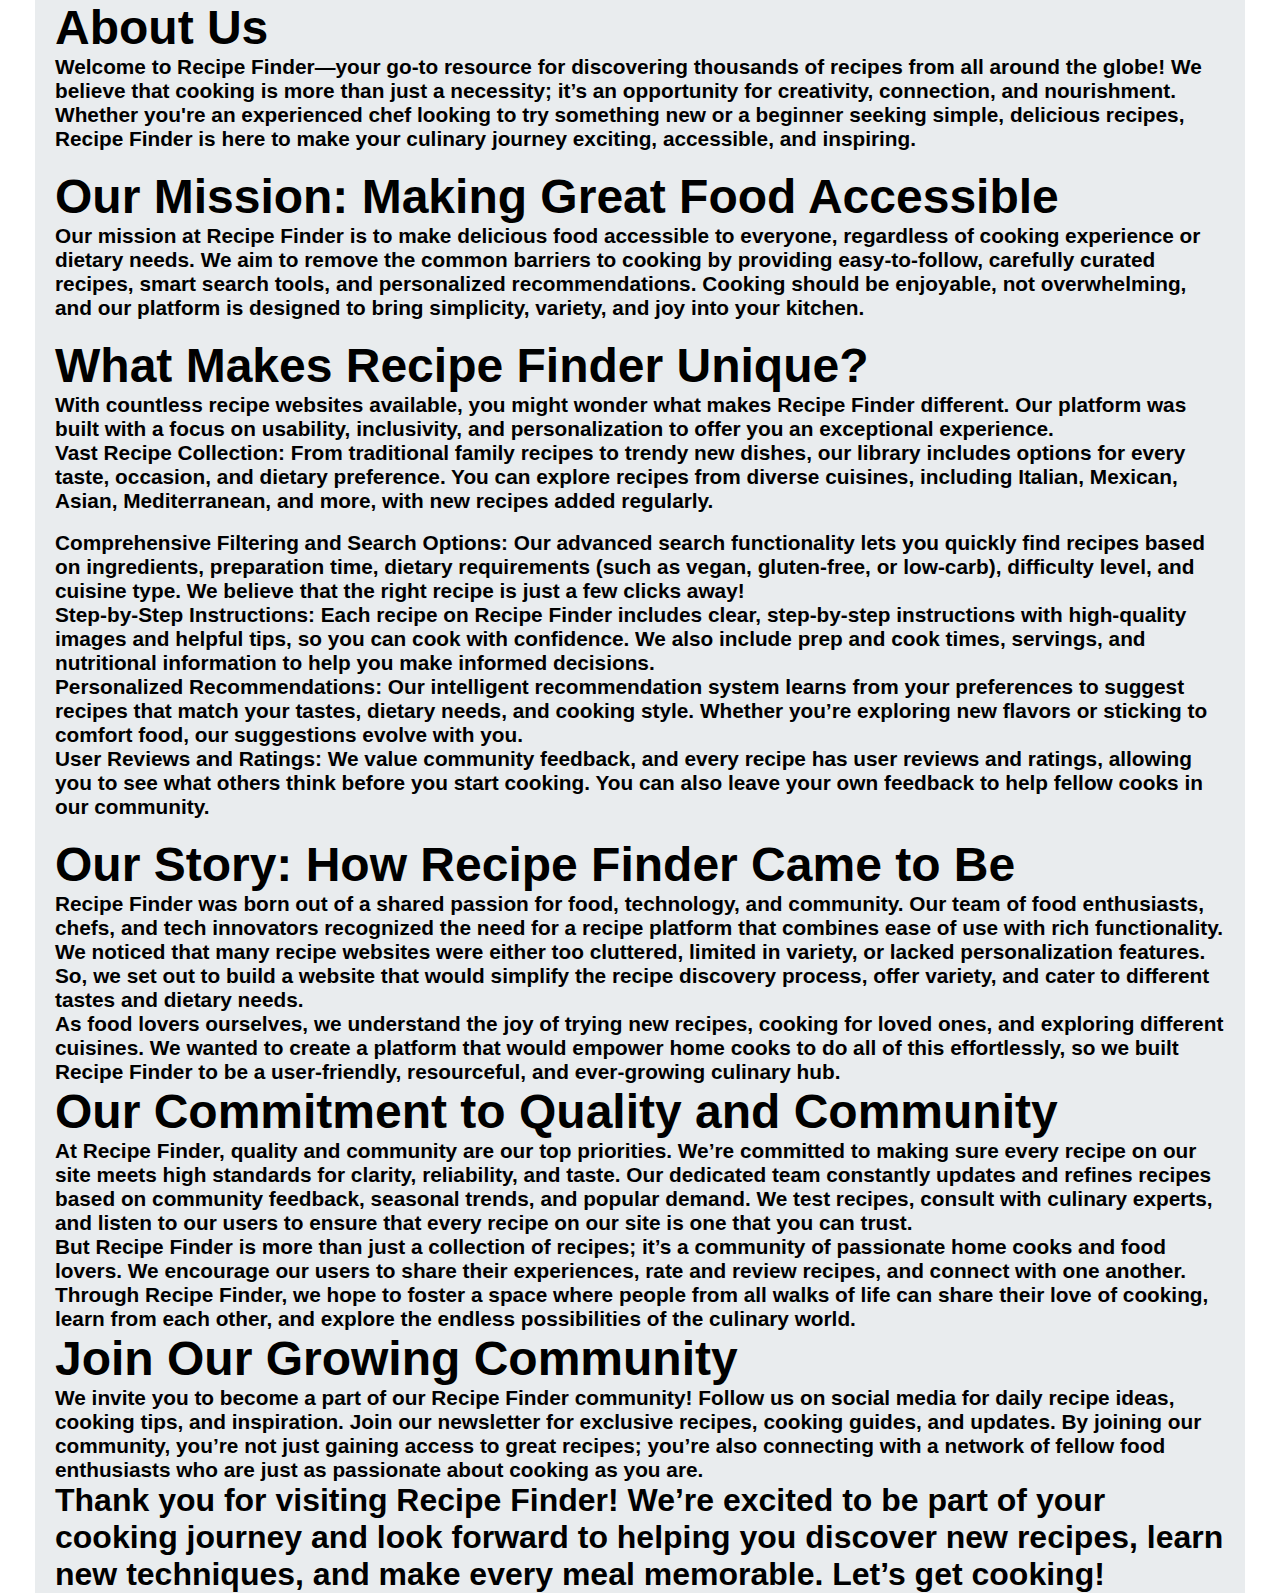
<file: abcd.html>
<!DOCTYPE html>
<html lang="en">
<head>
    <meta charset="UTF-8">
    <meta name="viewport" content="width=device-width, initial-scale=1.0">
    <link rel="stylesheet" href="about.css">
    <title>About Us</title>
</head>
<body>
    <div class="container">
        <div class="container-content">
            <h1>
                About Us

            </h1>
            <h3>
                Welcome to Recipe Finder—your go-to resource for discovering thousands of recipes from all around the globe! We believe that cooking is more than just a necessity; it’s an opportunity for creativity, connection, and nourishment. Whether you're an experienced chef looking to try something new or a beginner seeking simple, delicious recipes, Recipe Finder is here to make your culinary journey exciting, accessible, and inspiring.
            </h3><br>
            <h1>Our Mission: Making Great Food Accessible</h1>
            <h3>Our mission at Recipe Finder is to make delicious food accessible to everyone, regardless of cooking experience or dietary needs. We aim to remove the common barriers to cooking by providing easy-to-follow, carefully curated recipes, smart search tools, and personalized recommendations. Cooking should be enjoyable, not overwhelming, and our platform is designed to bring simplicity, variety, and joy into your kitchen.</h3><br>
            
            <h1>What Makes Recipe Finder Unique?</h1>
            <h3>With countless recipe websites available, you might wonder what makes Recipe Finder different. Our platform was built with a focus on usability, inclusivity, and personalization to offer you an exceptional experience.</h3>
            <h3>Vast Recipe Collection: From traditional family recipes to trendy new dishes, our library includes options for every taste, occasion, and dietary preference. You can explore recipes from diverse cuisines, including Italian, Mexican, Asian, Mediterranean, and more, with new recipes added regularly.
            </h3><br>
            <h3>Comprehensive Filtering and Search Options: Our advanced search functionality lets you quickly find recipes based on ingredients, preparation time, dietary requirements (such as vegan, gluten-free, or low-carb), difficulty level, and cuisine type. We believe that the right recipe is just a few clicks away!</h3>
            <h3>Step-by-Step Instructions: Each recipe on Recipe Finder includes clear, step-by-step instructions with high-quality images and helpful tips, so you can cook with confidence. We also include prep and cook times, servings, and nutritional information to help you make informed decisions.</h3>
            <h3>Personalized Recommendations: Our intelligent recommendation system learns from your preferences to suggest recipes that match your tastes, dietary needs, and cooking style. Whether you’re exploring new flavors or sticking to comfort food, our suggestions evolve with you.</h3>
            <h3>User Reviews and Ratings: We value community feedback, and every recipe has user reviews and ratings, allowing you to see what others think before you start cooking. You can also leave your own feedback to help fellow cooks in our community.</h3><br>


            <h1>Our Story: How Recipe Finder Came to Be</h1>
            <h3>Recipe Finder was born out of a shared passion for food, technology, and community. Our team of food enthusiasts, chefs, and tech innovators recognized the need for a recipe platform that combines ease of use with rich functionality. We noticed that many recipe websites were either too cluttered, limited in variety, or lacked personalization features. So, we set out to build a website that would simplify the recipe discovery process, offer variety, and cater to different tastes and dietary needs.</h3>
            <h3>As food lovers ourselves, we understand the joy of trying new recipes, cooking for loved ones, and exploring different cuisines. We wanted to create a platform that would empower home cooks to do all of this effortlessly, so we built Recipe Finder to be a user-friendly, resourceful, and ever-growing culinary hub.</h3>

            <h1>Our Commitment to Quality and Community</h1>
            <h3>At Recipe Finder, quality and community are our top priorities. We’re committed to making sure every recipe on our site meets high standards for clarity, reliability, and taste. Our dedicated team constantly updates and refines recipes based on community feedback, seasonal trends, and popular demand. We test recipes, consult with culinary experts, and listen to our users to ensure that every recipe on our site is one that you can trust.</h3>
            <h3>But Recipe Finder is more than just a collection of recipes; it’s a community of passionate home cooks and food lovers. We encourage our users to share their experiences, rate and review recipes, and connect with one another. Through Recipe Finder, we hope to foster a space where people from all walks of life can share their love of cooking, learn from each other, and explore the endless possibilities of the culinary world.</h3>

            <h1>Join Our Growing Community</h1>
            <h3>We invite you to become a part of our Recipe Finder community! Follow us on social media for daily recipe ideas, cooking tips, and inspiration. Join our newsletter for exclusive recipes, cooking guides, and updates. By joining our community, you’re not just gaining access to great recipes; you’re also connecting with a network of fellow food enthusiasts who are just as passionate about cooking as you are.</h3>
            <h2>Thank you for visiting Recipe Finder! We’re excited to be part of your cooking journey and look forward to helping you discover new recipes, learn new techniques, and make every meal memorable. Let’s get cooking!

            </h2>

        </div>
    </div>
    
</body>
</html>
</file>
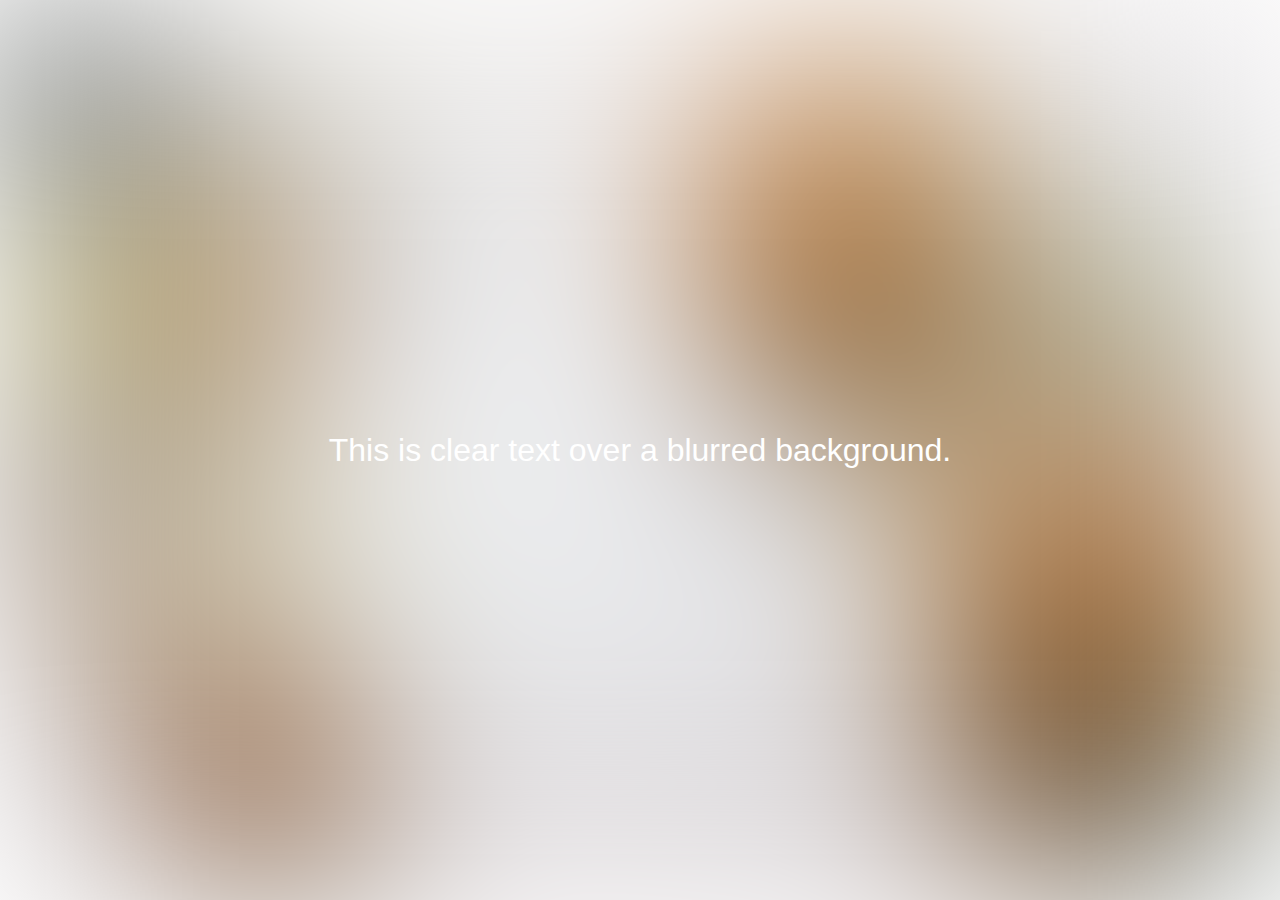
<file: experiment.html>
<!DOCTYPE html>
<html lang="en">
<head>
  <meta charset="UTF-8">
  <meta name="viewport" content="width=device-width, initial-scale=1.0">
  <title>Blurred Background</title>
  <style>
    body {
      margin: 0;
      font-family: Arial, sans-serif;
    }

    .container {
      position: relative;
      width: 100%;
      height: 100vh;
      overflow: hidden; /* Ensures no content spills out */
      display: flex;
      align-items: center;
      justify-content: center;
      color: white;
    }

    .container::before {
      content: '';
      position: absolute;
      top: 0;
      left: 0;
      width: 100%;
      height: 100%;
      background: url('a.jpg') no-repeat center center / cover;
      filter: blur(100px); /* Blurs the background */
      z-index: -1; /* Puts the background behind the content */
    }

    .content {
      position: relative;
      font-size: 2rem;
      z-index: 1; /* Ensures it stays above the blurred background */
      text-align: center;
    }
  </style>
</head>
<body>
  <div class="container">
    <div class="content">
      This is clear text over a blurred background.
    </div>
  </div>
</body>
</html>
</file>
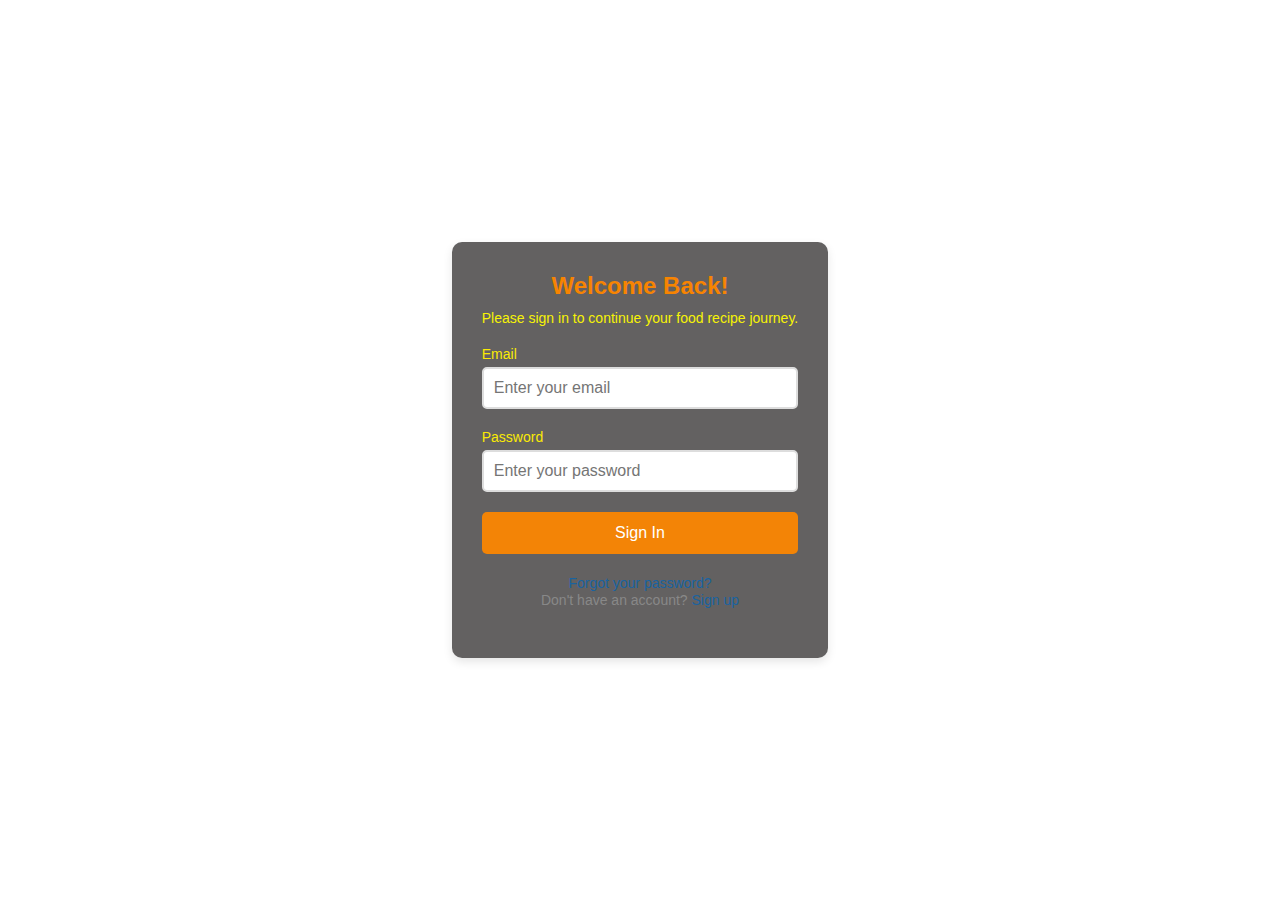
<file: login.html>
<!DOCTYPE html>
<html lang="en">
<head>
    <meta charset="UTF-8">
    <meta name="viewport" content="width=device-width, initial-scale=1.0">
    <meta http-equiv="X-UA-Compatible" content="ie=edge">
    <title>Foodie - Sign In</title>
    <link rel="stylesheet" href="login.css">
</head>
<body>
    <div class="container">
        <div class="form-container">
            <h1>Welcome Back!</h1>
            <p>Please sign in to continue your food recipe journey.</p>
            <form action="#" method="post" id="signInForm">
                <div class="input-group">
                    <label for="email">Email</label>
                    <input type="email" id="email" name="email" required placeholder="Enter your email">
                </div>
                <div class="input-group">
                    <label for="password">Password</label>
                    <input type="password" id="password" name="password" required placeholder="Enter your password">
                </div>
                <div class="input-group">
                    <button type="submit" id="signInBtn">Sign In</button>
                </div>
                <div class="options">
                    <a href="#">Forgot your password?</a>
                    <p>Don't have an account? <a href="#">Sign up</a></p>
                </div>
            </form>
        </div>
    </div>
</body>
</html>
</file>
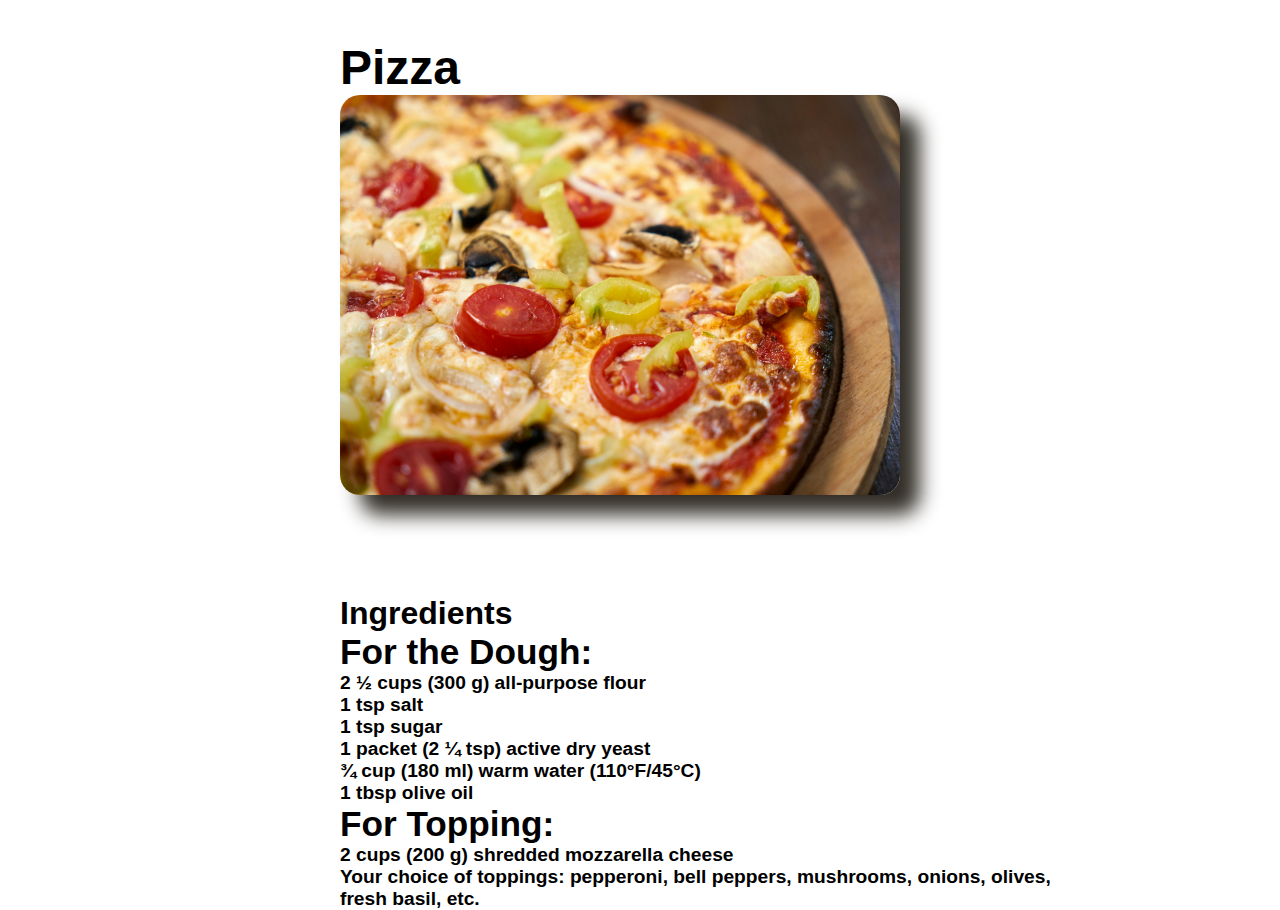
<file: rec2.html>
<!DOCTYPE html>
<html lang="en">
<head>
    <meta charset="UTF-8">
    <meta name="viewport" content="width=device-width, initial-scale=1.0">
    <link rel="stylesheet" href="recipe1.css">
    <title>Pizza</title>
</head>
<body>
    <div class="container">
        <div class="container-child">
            <h1>Pizza</h1>
            <div class="img">
                <img src="rec2.jpg" alt="" height="400px"  width="560px">
            </div>
            <div class="ingredient">
                  <h2>Ingredients</h2>
                  <h3>For the Dough:</h3>
                  <ul>
                    <li><h4>2 ½ cups (300 g) all-purpose flour</h4></li>
                    <li><h4>1 tsp salt</h4></li>
                    <li><h4>1 tsp sugar</h4></li>
                    <li><h4>1 packet (2 ¼ tsp) active dry yeast</h4></li>
                    <li><h4>¾ cup (180 ml) warm water (110°F/45°C)</h4></li>
                    <li><h4>1 tbsp olive oil</h4></li>
                    <!-- <li><h4>8-10 cashew nuts</h4></li>
                    <li><h4>1 teaspoon cumin seeds</h4></li>
                    <li><h4>1 teaspoon coriander powder</h4></li>
                    <li><h4>1 teaspoon garam masala</h4></li>
                    <li><h4>1 teaspoon red chili powder (adjust to taste)</h4></li>
                    <li><h4>1/2 teaspoon turmeric powder</h4></li>
                    <li><h4>1 teaspoon kasuri methi (dried fenugreek leaves)</h4></li>
                    <li><h4>1/4 cup heavy cream</h4></li>
                    <li><h4>Salt to taste</h4></li>
                    <li><h4>1 cup water</h4></li><br> -->

                  </ul>
                  <h3>For Topping:</h3>
                  <ul>
                    <li><h4>2 cups (200 g) shredded mozzarella cheese</h4></li>
                    <li><h4>Your choice of toppings: pepperoni, bell peppers, mushrooms, onions, olives, fresh basil, etc.</h4></li>

                    
                  </ul>
            </div>

        </div>

    </div>
    
</body>
</html>
</file>
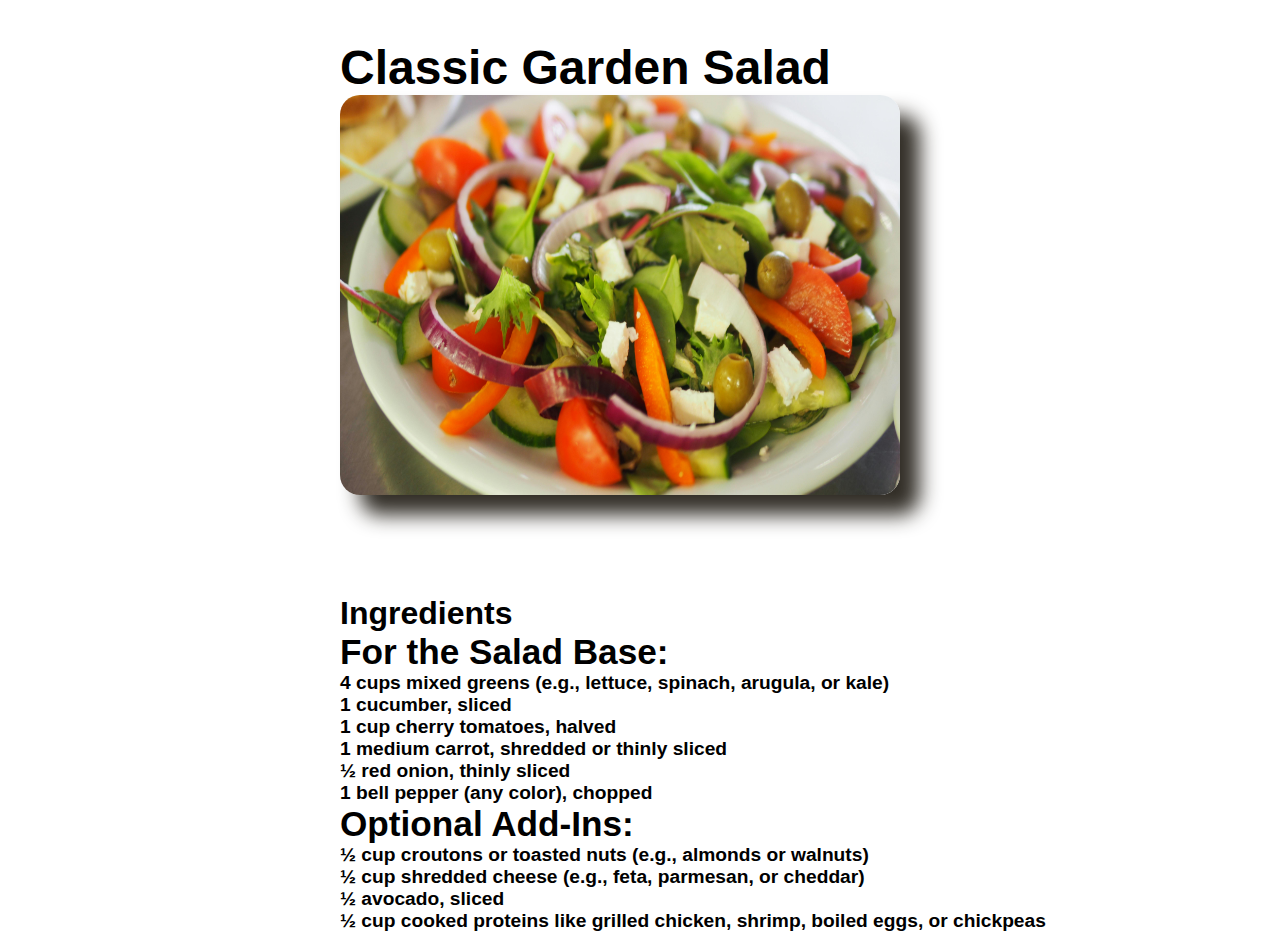
<file: rec3.html>
<!DOCTYPE html>
<html lang="en">
<head>
    <meta charset="UTF-8">
    <meta name="viewport" content="width=device-width, initial-scale=1.0">
    <link rel="stylesheet" href="recipe1.css">
    <title>Salad</title>
</head>
<body>
    <div class="container">
        <div class="container-child">
            <h1>Classic Garden Salad</h1>
            <div class="img">
                <img src="rec3.jpg" alt="" height="400px"  width="560px">
            </div>
            <div class="ingredient">
                  <h2>Ingredients</h2>
                  <h3>For the Salad Base:</h3>
                  <ul>
                    <li><h4>4 cups mixed greens (e.g., lettuce, spinach, arugula, or kale)</h4></li>
                    <li><h4>1 cucumber, sliced</h4></li>
                    <li><h4>1 cup cherry tomatoes, halved</h4></li>
                    <li><h4>1 medium carrot, shredded or thinly sliced</h4></li>
                    <li><h4>½ red onion, thinly sliced </h4></li>
                    <li><h4>1 bell pepper (any color), chopped</h4></li>
                    <!-- <li><h4>8-10 cashew nuts</h4></li>
                    <li><h4>1 teaspoon cumin seeds</h4></li>
                    <li><h4>1 teaspoon coriander powder</h4></li>
                    <li><h4>1 teaspoon garam masala</h4></li>
                    <li><h4>1 teaspoon red chili powder (adjust to taste)</h4></li>
                    <li><h4>1/2 teaspoon turmeric powder</h4></li>
                    <li><h4>1 teaspoon kasuri methi (dried fenugreek leaves)</h4></li>
                    <li><h4>1/4 cup heavy cream</h4></li>
                    <li><h4>Salt to taste</h4></li>
                    <li><h4>1 cup water</h4></li><br> -->

                  </ul>
                  <h3>Optional Add-Ins:</h3>
                  <ul>
                    <li><h4>½ cup croutons or toasted nuts (e.g., almonds or walnuts)</h4></li>
                    <li><h4>½ cup shredded cheese (e.g., feta, parmesan, or cheddar)</h4></li>
                    <li><h4>½ avocado, sliced</h4></li>
                    <li><h4>½ cup cooked proteins like grilled chicken, shrimp, boiled eggs, or chickpeas</h4></li>

                    
                  </ul>
            </div>

        </div>

    </div>
    
</body>
</html>
</file>
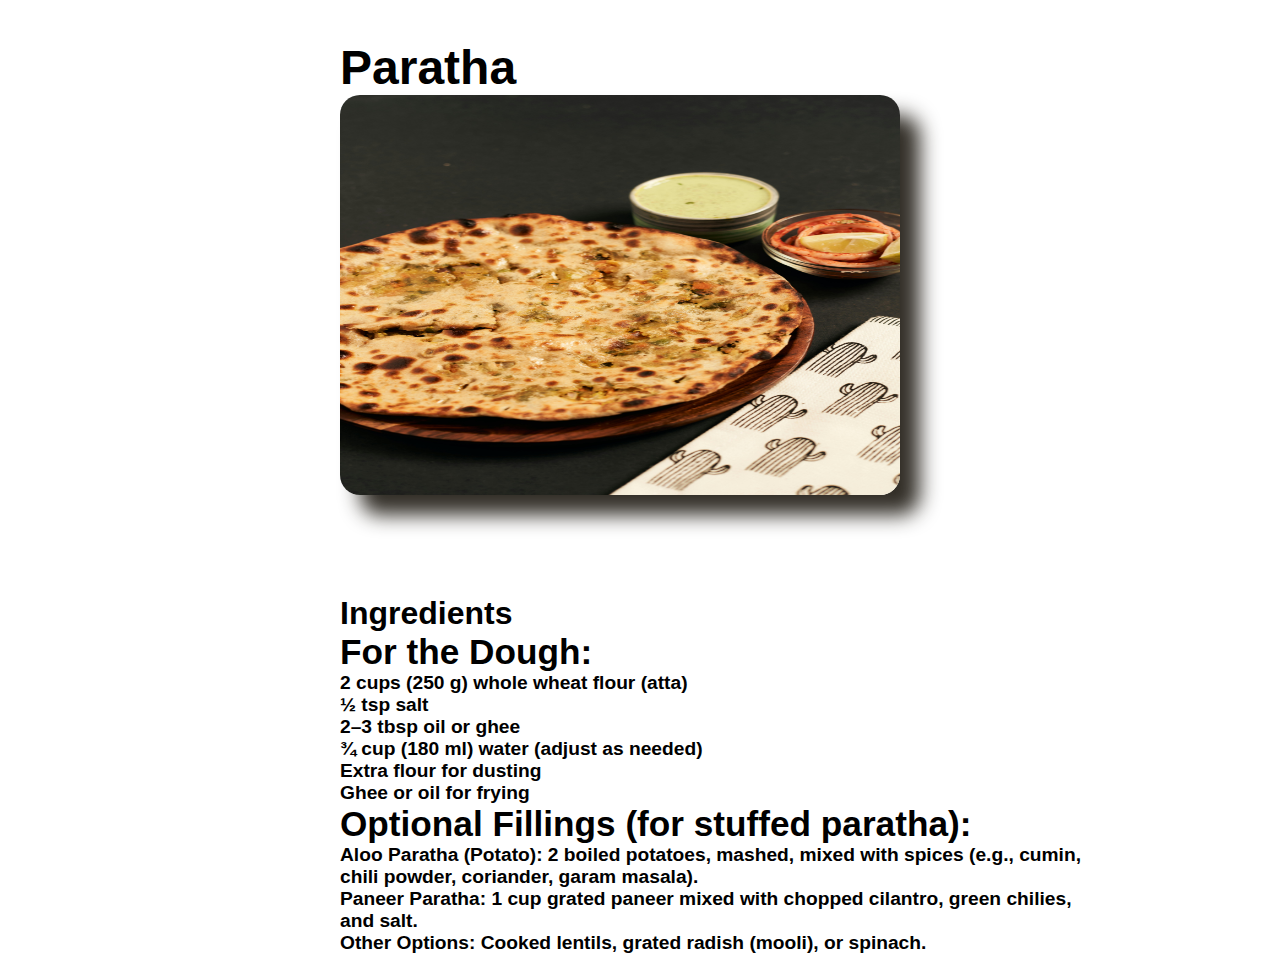
<file: rec4.html>
<!DOCTYPE html>
<html lang="en">
<head>
    <meta charset="UTF-8">
    <meta name="viewport" content="width=device-width, initial-scale=1.0">
    <link rel="stylesheet" href="recipe1.css">
    <title>Paratha</title>
</head>
<body>
    <div class="container">
        <div class="container-child">
            <h1>Paratha</h1>
            <div class="img">
                <img src="recc4.jpg" alt="" height="400px"  width="560px">
            </div>
            <div class="ingredient">
                  <h2>Ingredients</h2>
                  <h3>For the Dough:</h3>
                  <ul>
                    <li><h4>2 cups (250 g) whole wheat flour (atta)</h4></li>
                    <li><h4>½ tsp salt</h4></li>
                    <li><h4>2–3 tbsp oil or ghee</h4></li>
                    <li><h4>¾ cup (180 ml) water (adjust as needed)</h4></li>
                    <li><h4>Extra flour for dusting</h4></li>
                    <li><h4>Ghee or oil for frying</h4></li>
                    <!-- <li><h4>8-10 cashew nuts</h4></li>
                    <li><h4>1 teaspoon cumin seeds</h4></li>
                    <li><h4>1 teaspoon coriander powder</h4></li>
                    <li><h4>1 teaspoon garam masala</h4></li>
                    <li><h4>1 teaspoon red chili powder (adjust to taste)</h4></li>
                    <li><h4>1/2 teaspoon turmeric powder</h4></li>
                    <li><h4>1 teaspoon kasuri methi (dried fenugreek leaves)</h4></li>
                    <li><h4>1/4 cup heavy cream</h4></li>
                    <li><h4>Salt to taste</h4></li>
                    <li><h4>1 cup water</h4></li><br> -->

                  </ul>
                  <h3>Optional Fillings (for stuffed paratha):</h3>
                  <ul>
                    <li><h4>Aloo Paratha (Potato): 2 boiled potatoes, mashed, mixed with spices (e.g., cumin, chili powder, coriander, garam masala).</h4></li>
                    <li><h4>Paneer Paratha: 1 cup grated paneer mixed with chopped cilantro, green chilies, and salt.</h4></li>
                    <li><h4>Other Options: Cooked lentils, grated radish (mooli), or spinach.</h4></li>

                    
                  </ul>
            </div>

        </div>

    </div>
    
</body>
</html>
</file>
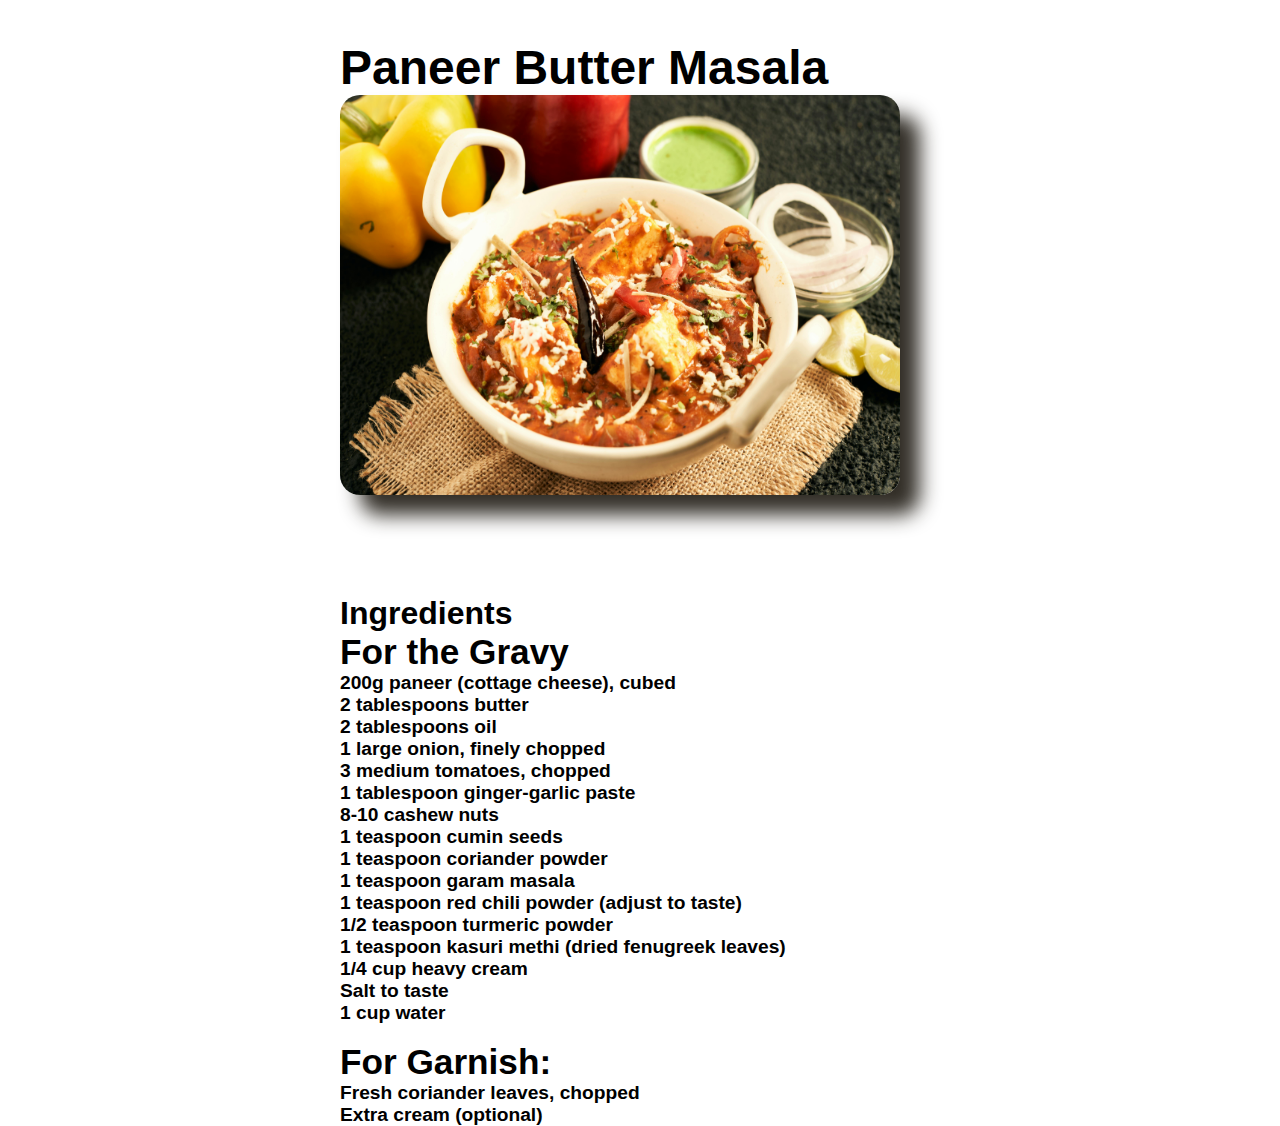
<file: recipe1.html>
<!DOCTYPE html>
<html lang="en">
<head>
    <meta charset="UTF-8">
    <meta name="viewport" content="width=device-width, initial-scale=1.0">
    <link rel="stylesheet" href="recipe1.css">
    <title>Document</title>
</head>
<body>
    <div class="container">
        <div class="container-child">
            <h1>Paneer Butter Masala</h1>
            <div class="img">
                <img src="a22.jpg" alt="" height="400px"  width="560px">
            </div>
            <div class="ingredient">
                  <h2>Ingredients</h2>
                  <h3>For the Gravy</h3>
                  <ul>
                    <li><h4>200g paneer (cottage cheese), cubed</h4></li>
                    <li><h4>2 tablespoons butter</h4></li>
                    <li><h4>2 tablespoons oil</h4></li>
                    <li><h4>1 large onion, finely chopped</h4></li>
                    <li><h4>3 medium tomatoes, chopped</h4></li>
                    <li><h4>1 tablespoon ginger-garlic paste</h4></li>
                    <li><h4>8-10 cashew nuts</h4></li>
                    <li><h4>1 teaspoon cumin seeds</h4></li>
                    <li><h4>1 teaspoon coriander powder</h4></li>
                    <li><h4>1 teaspoon garam masala</h4></li>
                    <li><h4>1 teaspoon red chili powder (adjust to taste)</h4></li>
                    <li><h4>1/2 teaspoon turmeric powder</h4></li>
                    <li><h4>1 teaspoon kasuri methi (dried fenugreek leaves)</h4></li>
                    <li><h4>1/4 cup heavy cream</h4></li>
                    <li><h4>Salt to taste</h4></li>
                    <li><h4>1 cup water</h4></li><br>

                  </ul>
                  <h3>For Garnish:</h3>
                  <ul>
                    <li><h4>Fresh coriander leaves, chopped</h4></li>
                    <li><h4>Extra cream (optional)</h4></li>

                    
                  </ul>
            </div>

        </div>

    </div>
    
</body>
</html>
</file>
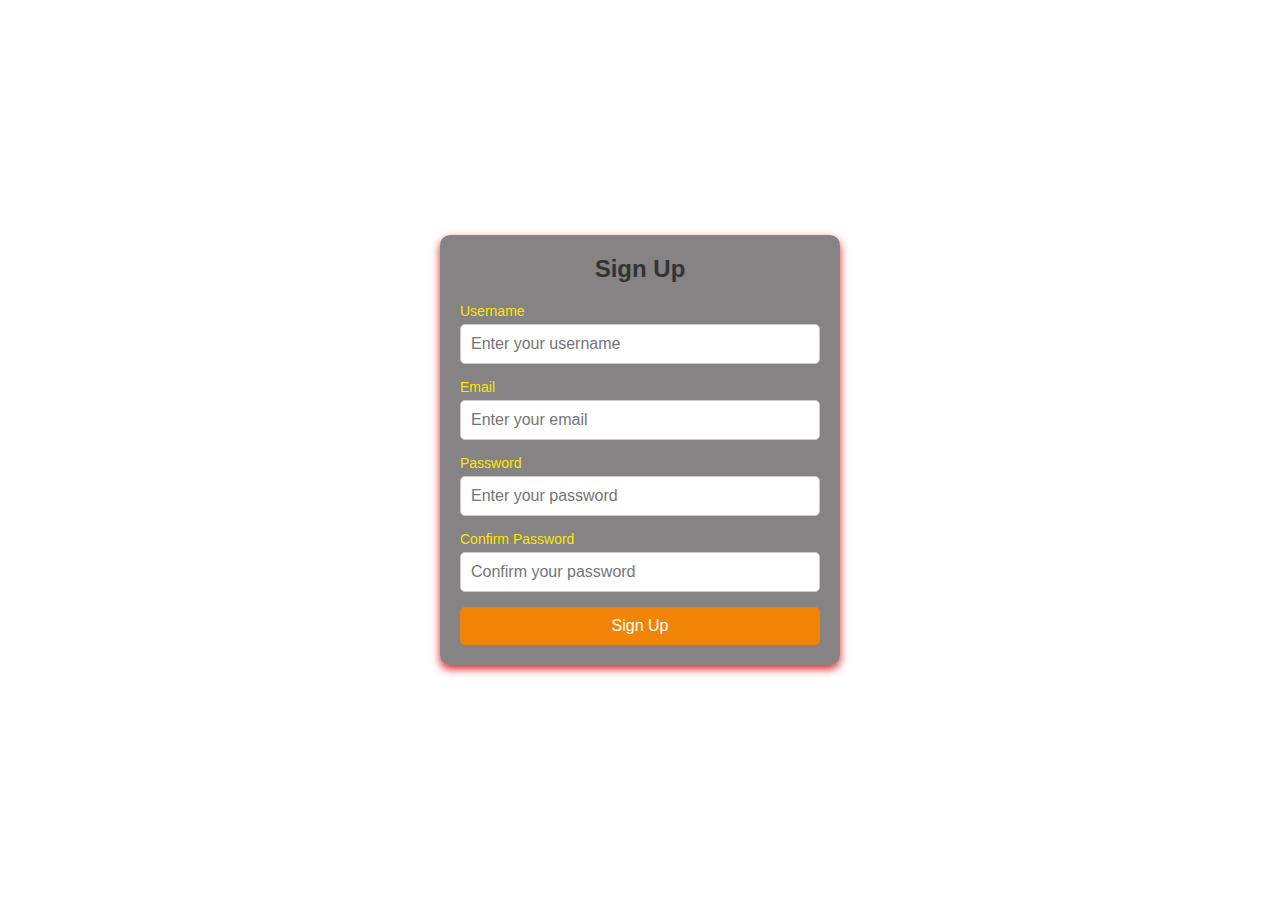
<file: signup.html>
<!DOCTYPE html>
<html lang="en">
<head>
    <meta charset="UTF-8">
    <meta name="viewport" content="width=device-width, initial-scale=1.0">
    <title>Sign Up</title>
    <link rel="stylesheet" href="signup.css">
</head>
<body>
    <div class="container">
        <form class="signup-form">
            <h2>Sign Up</h2>
            <label for="username">Username</label>
            <input type="text" id="username" name="username" placeholder="Enter your username" required>
            
            <label for="email">Email</label>
            <input type="email" id="email" name="email" placeholder="Enter your email" required>
            
            <label for="password">Password</label>
            <input type="password" id="password" name="password" placeholder="Enter your password" required>
            
            <label for="confirm-password">Confirm Password</label>
            <input type="password" id="confirm-password" name="confirm-password" placeholder="Confirm your password" required>
            
            <button type="submit">Sign Up</button>
        </form>
    </div>
</body>
</html>
</file>
<file: about.css>
*{
    margin: 0;
    padding: 0;
    box-sizing: border-box;
}
:root{
--primary-text-color:#ec6110;
--secondary-text-color:#f0670b;
--accent-color:#eb9b06;
--accent-color-dark:#ec3e09;
--padding-inline-section:20px ;
}
body{
font-family: 'Poppins', sans-serif;
/* color: var(--primary-text-color); */
}
h1{
    font-size: 3rem;
}
h2{
    font-size: 2rem;    
}
h4{
    font-size: 1.2rem;   
}
h3{
    font-size: 1.3rem;
}
h7{
    font-size: 3rem;
}
h5{
    font-size: 2rem; 
    color: #ec3e09;   
}
h6{
    font-size: 6rem;
}

.container{
    /* max-width: 1180px; */
    max-width: 1210px;
    margin-inline: auto;
    padding-inline: var(--padding-inline-section);
    background-color: rgba(209, 215, 219, 0.479);
}
.container2{
    /* max-width: 1180px; */
    max-width: 1210px;
    margin-inline: auto;
    padding-inline: var(--padding-inline-section);
    background-color: rgba(209, 215, 219, 0);
}
.flex{
    display: flex;
    align-items: center;
}
.hover-link{
    color: var(--primary-text-color);
    transition: 0.2s ease-out;
    font-style: none;
    text-decoration: none;
}
.hover-link:hover{
    color: var(--accent-color);
}
.primary-button{
    background-color: var(--accent-color);
    border-radius: 6px;
    font-weight: 700;
    color: white !important;
    padding: 12px 24px;
    box-shadow: 0 0 2px var(--secondary-text-color);
    transition: 0.2s ease-out;
}
.primary-button:hover{
    background-color: var(--accent-color-dark);
}
.secondary-button{
    border: .2px solid var(--secondary-text-color);
    border-radius: 6px;
    font-weight: 700;
    color: var(--primary-text-color) !important;
    padding: 12px 24px;
    transition: 0.2s ease-out;
}
.secondary-button:hover{
    border-color: var(--accent-color);
    color: var(--accent-color) !important;
}

/* navbar section */
.navbar{
    /* position: fixed; */
    background-color: rgba(209, 215, 219, 0.479);
    width: 100%;
    height: 80px;
    padding-inline: 30px;
    gap: 32px;
}
/* dropdownbutton */
.dropdown {
  float: left;
  overflow: hidden;
}

.dropdown .dropbtn {
  font-size: 16px;  
  border: none;
  outline: none;
  color: rgb(231, 115, 7);
  padding: 14px 16px;
  background-color: inherit;
  font-family: inherit;
  margin: 0;
}
.dropdown-content {
  display: none;
  position: absolute;
  background-color: #fafafa00;
  min-width: 160px;
  box-shadow: 0px 8px 16px 0px rgba(0,0,0,0.2);
  z-index: 1;
}

.dropdown-content a {
  float: none;
  color: black;
  padding: 12px 16px;
  text-decoration: none;
  display: block;
  text-align: left;
}

.dropdown-content a:hover {
  background-color: #ddd;
}

.dropdown:hover .dropdown-content {
  display: block;
}


/* about */

.about{
    background-image: url(a19.jpg) ;
    height: 700px;
    width: 100%;
    background-size: 100% 100%;
    background-repeat: no-repeat;
}
.about-us{
    padding-top: 300px;
    flex-direction: column;

}
.ab{
    background-image: url(a17.jpg);
    height: 700px;
    width: 100%;
    background-size: 100% 100%;
    background-repeat: no-repeat;
}


/* footer and sub footer */

footer{
    padding-block: 80px ;
    background-color: #2d3136;
}
.comp{
    border-radius: 20%;
}

.link-column{
    flex-direction: column;
    align-items: flex-start;
    gap: 20px;
}
.footer-container{
    align-items: flex-start;
    justify-content: space-between;
}


/* sub footer */
.subfooter{
    background-color: #dad5c800;
    padding: var(--padding-inline-section);
}
.sub-footer-container{
    justify-content: center;
    gap: 30px;
}
</file>
<file: recipe1.css>
*{
    margin: 0;
    padding: 0;
    box-sizing: border-box;
}
body{
    font-family: 'Poppins', sans-serif;
}
h1{
    font-size: 3rem;
    margin-left: 150px;
}
h2{
    font-size: 2rem;
    margin-left: 150px;
}
h3{
    font-size: 2.2rem;
    margin-left: 150px;
}
h4{
    font-size: 1.2rem;
    margin-left: 150px;
}
.container{
    max-width: 1210px;
    margin-inline: auto;
    padding-inline:20px;
    background-color: rgba(209, 215, 219, 0);
}
.container-child{
    max-width: 900px;
    margin-inline: auto;
    padding-top: 40px;
    background-color: rgba(25, 110, 167, 0);
}
.img {
    height: 400px;
    width: 400px;
    margin-left: 150px;
}
.img img{
    border-radius: 20px;
    box-shadow: 20px 20px 20px rgba(26, 21, 14, 0.89);
}
.ingredient{
    margin-top: 100px;
}
.ingredient ul li{
    list-style: none;
}
</file>
<file: signup.css>
* {
    box-sizing: border-box;
    margin: 0;
    padding: 0;
    font-family: Arial, sans-serif;
}

body {
    display: flex;
    justify-content: center;
    align-items: center;
    height: 100vh;
    /* background-color: #0b49a5; */
}

.container {
    width: 100%;
    max-width: 400px;
    padding: 20px;
    background-color: #16131386;
    border-radius: 10px;
    box-shadow: 0 4px 8px rgba(224, 6, 6, 0.89);
}

.signup-form {
    background-color: #ffffff00;
    display: flex;
    flex-direction: column;
}

.signup-form h2 {
    margin-bottom: 20px;
    color: #333;
    text-align: center;
}

.signup-form label {
    font-size: 14px;
    margin-bottom: 5px;
    color: #ffe601;
}

.signup-form input {
    padding: 10px;
    margin-bottom: 15px;
    border: 1px solid #ccc;
    border-radius: 5px;
    font-size: 16px;
}

.signup-form button {
    padding: 10px;
    background-color: #f18407;
    color: #fff;
    border: none;
    border-radius: 5px;
    font-size: 16px;
    cursor: pointer;
}

.signup-form button:hover {
    background-color: #e42d20;
}
</file>
<file: login.css>
/* Resetting default browser styles */
* {
    margin: 0;
    padding: 0;
    box-sizing: border-box;
}

/* Global Styles */
body {
    font-family: Arial, sans-serif;
    background-color: #f8f8f800;
    display: flex;
    justify-content: center;
    align-items: center;
    height: 100vh;
}

.container {
    display: flex;
    justify-content: center;
    align-items: center;
    height: 100%;
    padding: 20px;
}

.form-container {
    background-color: #fff;
    background-color: #0f0d0da6; 
    padding: 30px;
    box-shadow: 0 4px 10px rgba(0, 0, 0, 0.1);
    border-radius: 10px;
    width: 100%;
    max-width: 400px;
    text-align: center;
    color: #333;
}

h1 {
    color: #f78401; /* Warm red color for call-to-action */
    font-size: 24px;
    margin-bottom: 10px;
}

p {
    font-size: 14px;
    margin-bottom: 20px;
    color: #f7f305;
}

/* Form Styles */
.input-group {
    margin-bottom: 20px;
    text-align: left;
}

label {
    font-size: 14px;
    color: #faea04;
    margin-bottom: 5px;
    display: block;
}

input {
    width: 100%;
    padding: 10px;
    font-size: 16px;
    border: 2px solid #ddd;
    border-radius: 5px;
    outline: none;
    transition: border-color 0.3s ease;
}

input:focus {
    border-color: #f29f5c;
}

/* Button Styles */
button {
    width: 100%;
    padding: 12px;
    font-size: 16px;
    background-color: #f38406;
    color: white;
    border: none;
    border-radius: 5px;
    cursor: pointer;
    transition: background-color 0.3s ease;
}

button:hover {
    background-color: #F23F3F;
}

/* Links and Options */
.options {
    margin-top: 20px;
}

.options a {
    text-decoration: none;
    color: #F25C5C;
    font-size: 14px;
}

.options a:hover {
    text-decoration: underline;
}

.options p {
    font-size: 14px;
    color: #888;
}

.options a {
    color: #1963a0; /* Green color for sign-up */
}

.options a:hover {
    text-decoration: underline;
}

/* Responsive Design */
@media (max-width: 480px) {
    .form-container {
        width: 100%;
        padding: 20px;
    }

    h1 {
        font-size: 20px;
    }

    button {
        padding: 10px;
        font-size: 14px;
    }
}
</file>
